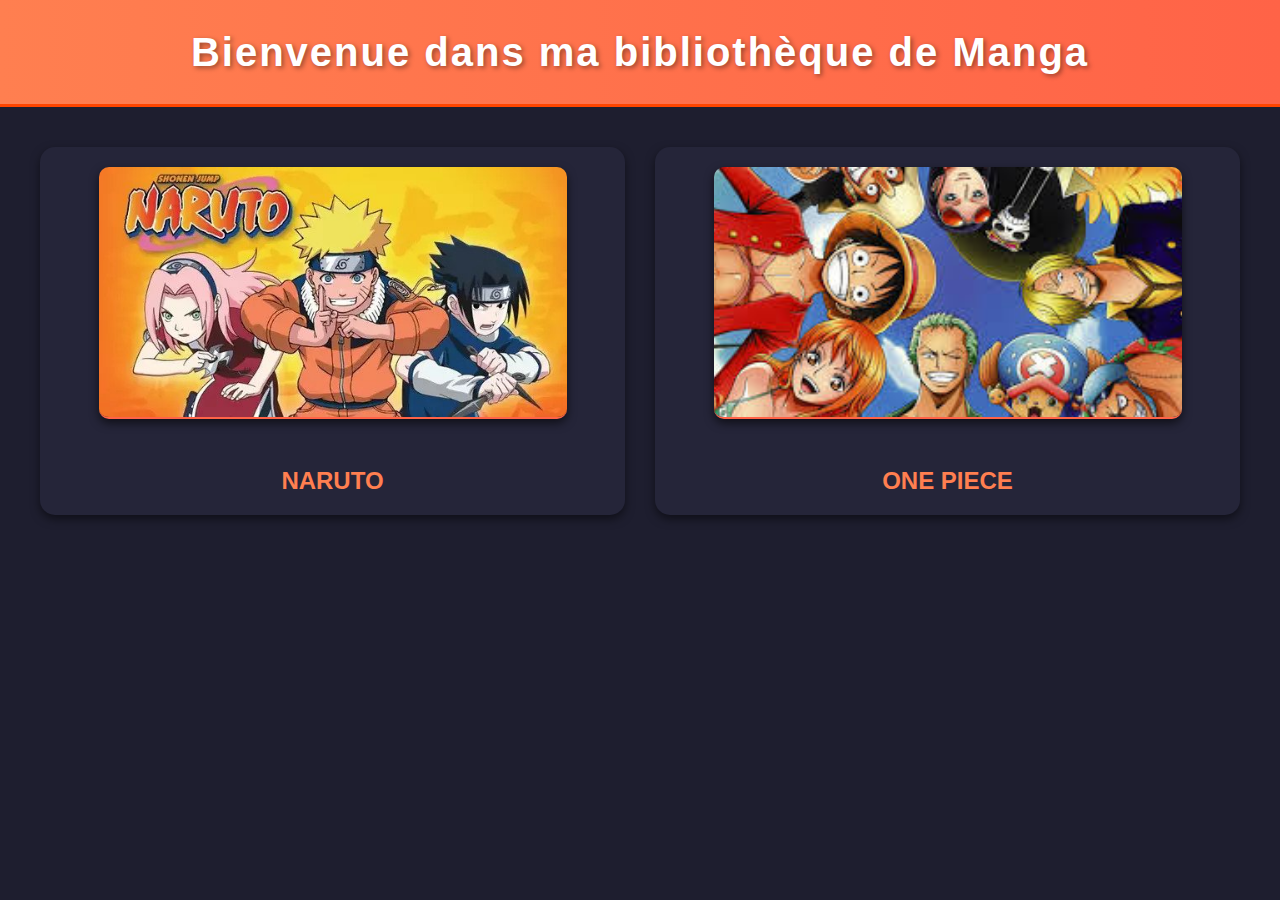
<file: index.html>
<!DOCTYPE html>
<html lang="fr">
<head>
    <meta charset="UTF-8">
    <meta name="viewport" content="width=device-width, initial-scale=1.0">
    <title>Bibliothèque de Manga</title>
    <link rel="stylesheet" href="css/styles.css">
</head>
<body>
    <h1>Bienvenue dans ma bibliothèque de Manga</h1>
    <div class="manga-list">
        <div class="manga-item">
            <a href="pages/naruto.html">
                <img src="images/naruto.jpg" alt="Naruto">
                <h2>Naruto</h2>
            </a>
        </div>
        <div class="manga-item">
            <a href="pages/onepiece.html">
                <img src="images/onepiece.jpeg" alt="One Piece">
                <h2>One Piece</h2>
            </a>
        </div>
    </div>
</body>
</html>
</file>
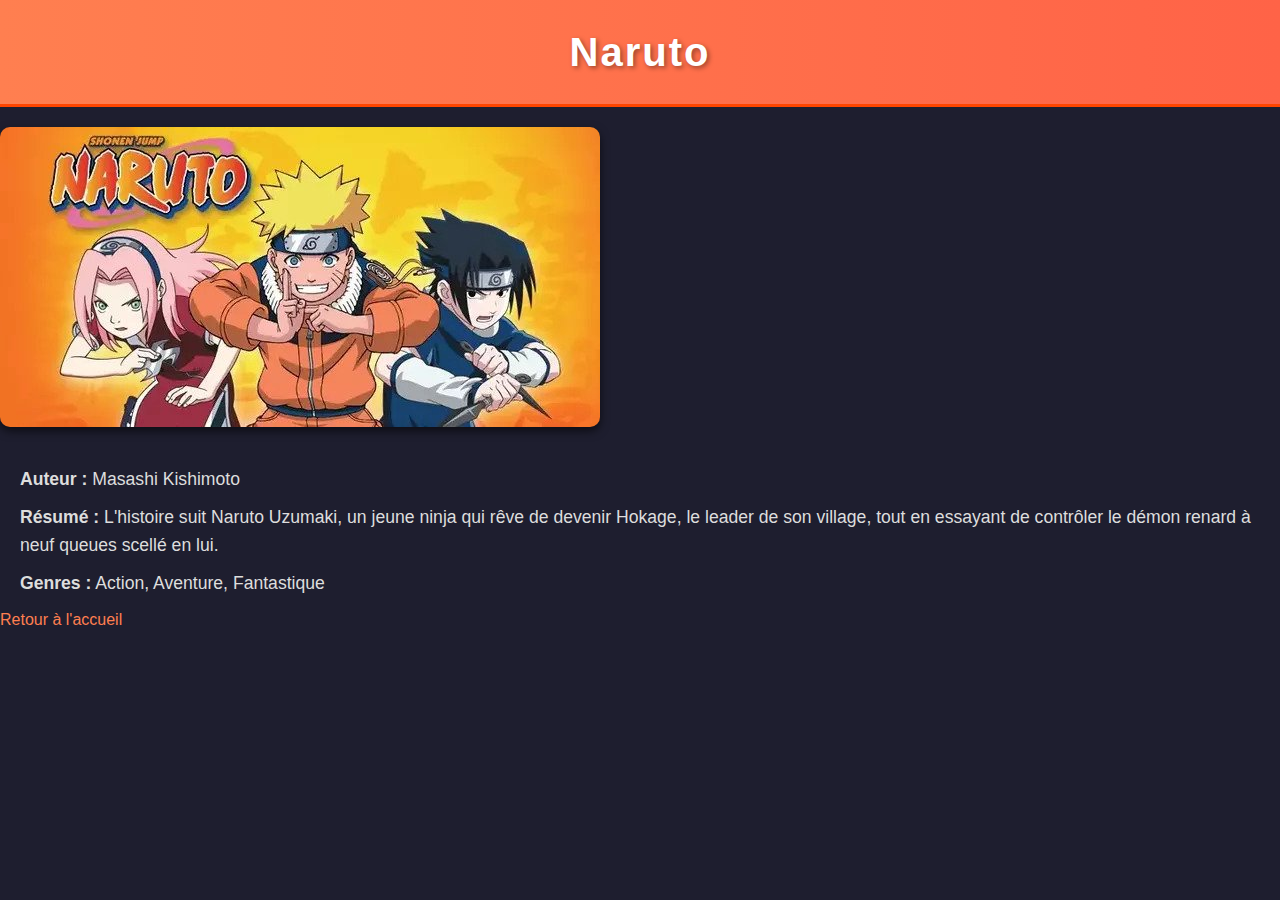
<file: pages/naruto.html>
<!DOCTYPE html>
<html lang="fr">
<head>
    <meta charset="UTF-8">
    <meta name="viewport" content="width=device-width, initial-scale=1.0">
    <title>Naruto</title>
    <link rel="stylesheet" href="../css/styles.css">
</head>
<body>
    <h1>Naruto</h1>
    <img src="../images/naruto.jpg" alt="Couverture de Naruto">
    <p><strong>Auteur :</strong> Masashi Kishimoto</p>
    <p><strong>Résumé :</strong> L'histoire suit Naruto Uzumaki, un jeune ninja qui rêve de devenir Hokage, le leader de son village, tout en essayant de contrôler le démon renard à neuf queues scellé en lui.</p>
    <p><strong>Genres :</strong> Action, Aventure, Fantastique</p>
    <a href="../index.html">Retour à l'accueil</a>
</body>
</html>
</file>
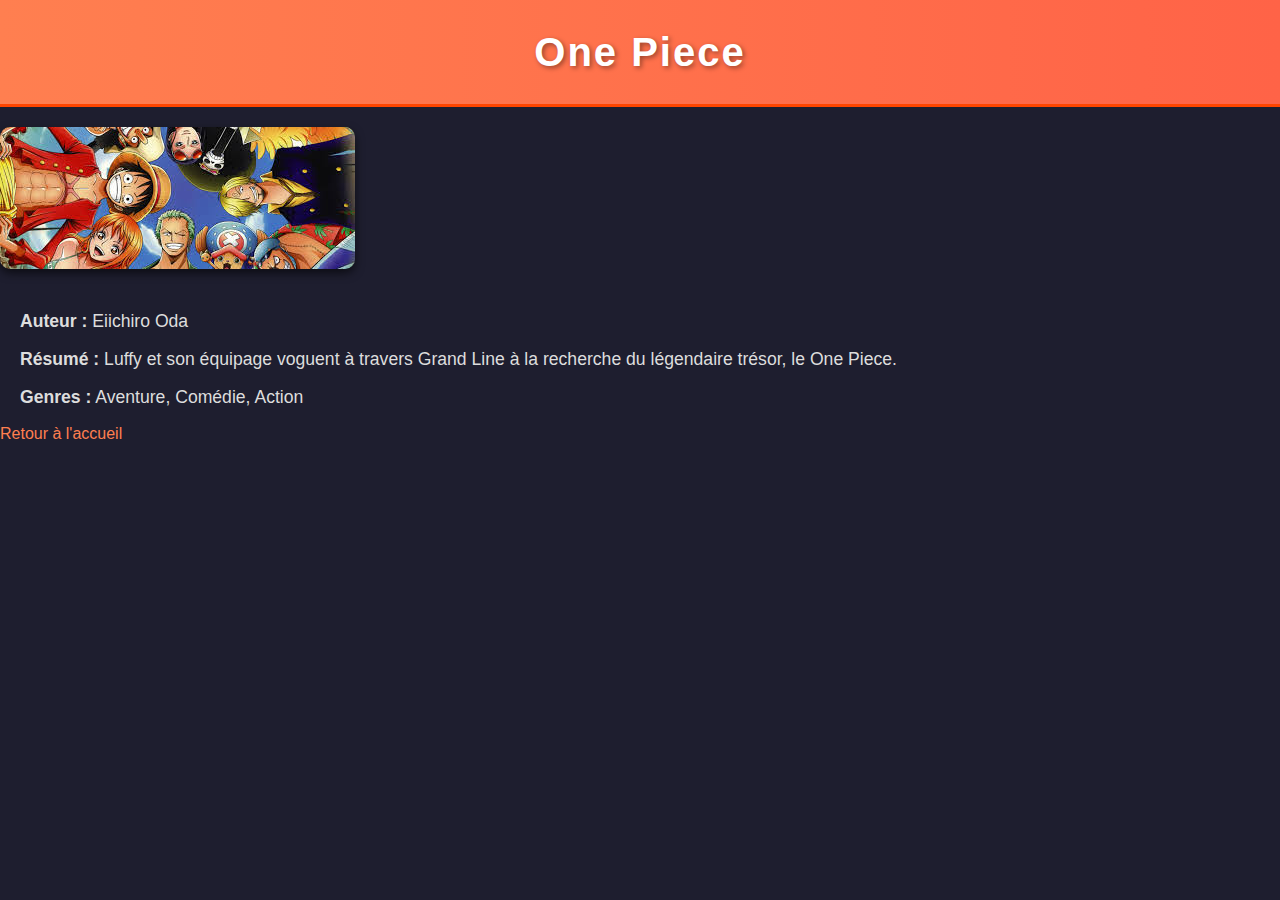
<file: pages/onepiece.html>
<!DOCTYPE html>
<html lang="fr">
<head>
    <meta charset="UTF-8">
    <meta name="viewport" content="width=device-width, initial-scale=1.0">
    <title>One Piece</title>
    <link rel="stylesheet" href="../css/styles.css">
</head>
<body>
    <h1>One Piece</h1>
    <img src="../images/onepiece.jpeg" alt="Couverture de One Piece">
    <p><strong>Auteur :</strong> Eiichiro Oda</p>
    <p><strong>Résumé :</strong> Luffy et son équipage voguent à travers Grand Line à la recherche du légendaire trésor, le One Piece.</p>
    <p><strong>Genres :</strong> Aventure, Comédie, Action</p>
    <a href="../index.html">Retour à l'accueil</a>
</body>
</html>
</file>
<file: css/styles.css>
/* Global settings */
body {
    font-family: 'Arial', sans-serif;
    line-height: 1.6;
    margin: 0;
    padding: 0;
    background-color: #1e1e2f;
    color: #f4f4f9;
}

/* Header */
h1 {
    background: linear-gradient(90deg, #ff7f50, #ff6347);
    color: white;
    padding: 20px;
    margin: 0;
    text-align: center;
    font-size: 2.5rem;
    text-shadow: 2px 2px 5px rgba(0, 0, 0, 0.4);
    letter-spacing: 2px;
    border-bottom: 3px solid #ff4500;
}

/* Manga List */
.manga-list {
    display: grid;
    grid-template-columns: repeat(auto-fit, minmax(200px, 1fr));
    gap: 30px;
    padding: 40px;
    max-width: 1200px;
    margin: 0 auto;
}

.manga-item {
    background: #252539;
    border-radius: 15px;
    box-shadow: 0 4px 10px rgba(0, 0, 0, 0.5);
    overflow: hidden;
    text-align: center;
    transition: transform 0.3s, box-shadow 0.3s;
}

.manga-item:hover {
    transform: scale(1.05);
    box-shadow: 0 8px 15px rgba(0, 0, 0, 0.7);
}

.manga-item img {
    width: 100%;
    height: 250px;
    object-fit: cover;
    border-bottom: 2px solid #ff6347;
}

.manga-item h2 {
    margin: 15px 0;
    font-size: 1.5rem;
    color: #ff7f50;
    text-transform: uppercase;
}

/* Links */
a {
    text-decoration: none;
    color: #ff7f50;
}

a:hover {
    color: #ff4500;
}

/* Individual Page */
img {
    max-width: 80%;
    height: auto;
    border-radius: 10px;
    margin: 20px 0;
    box-shadow: 0 4px 10px rgba(0, 0, 0, 0.6);
}

p {
    font-size: 1.1rem;
    margin: 10px 20px;
    color: #ddd;
}

a[href="../site.html"] {
    display: inline-block;
    margin-top: 20px;
    padding: 12px 25px;
    background: #ff6347;
    color: white;
    border-radius: 30px;
    text-shadow: 1px 1px 3px rgba(0, 0, 0, 0.5);
    font-size: 1.1rem;
    font-weight: bold;
    transition: background 0.3s, transform 0.3s;
}

a[href="../site.html"]:hover {
    background: #ff4500;
    transform: scale(1.1);
}

/* Footer (optional) */
footer {
    text-align: center;
    padding: 20px;
    background: #252539;
    color: #aaa;
    margin-top: 20px;
    font-size: 0.9rem;
    border-top: 2px solid #ff6347;
}
</file>
